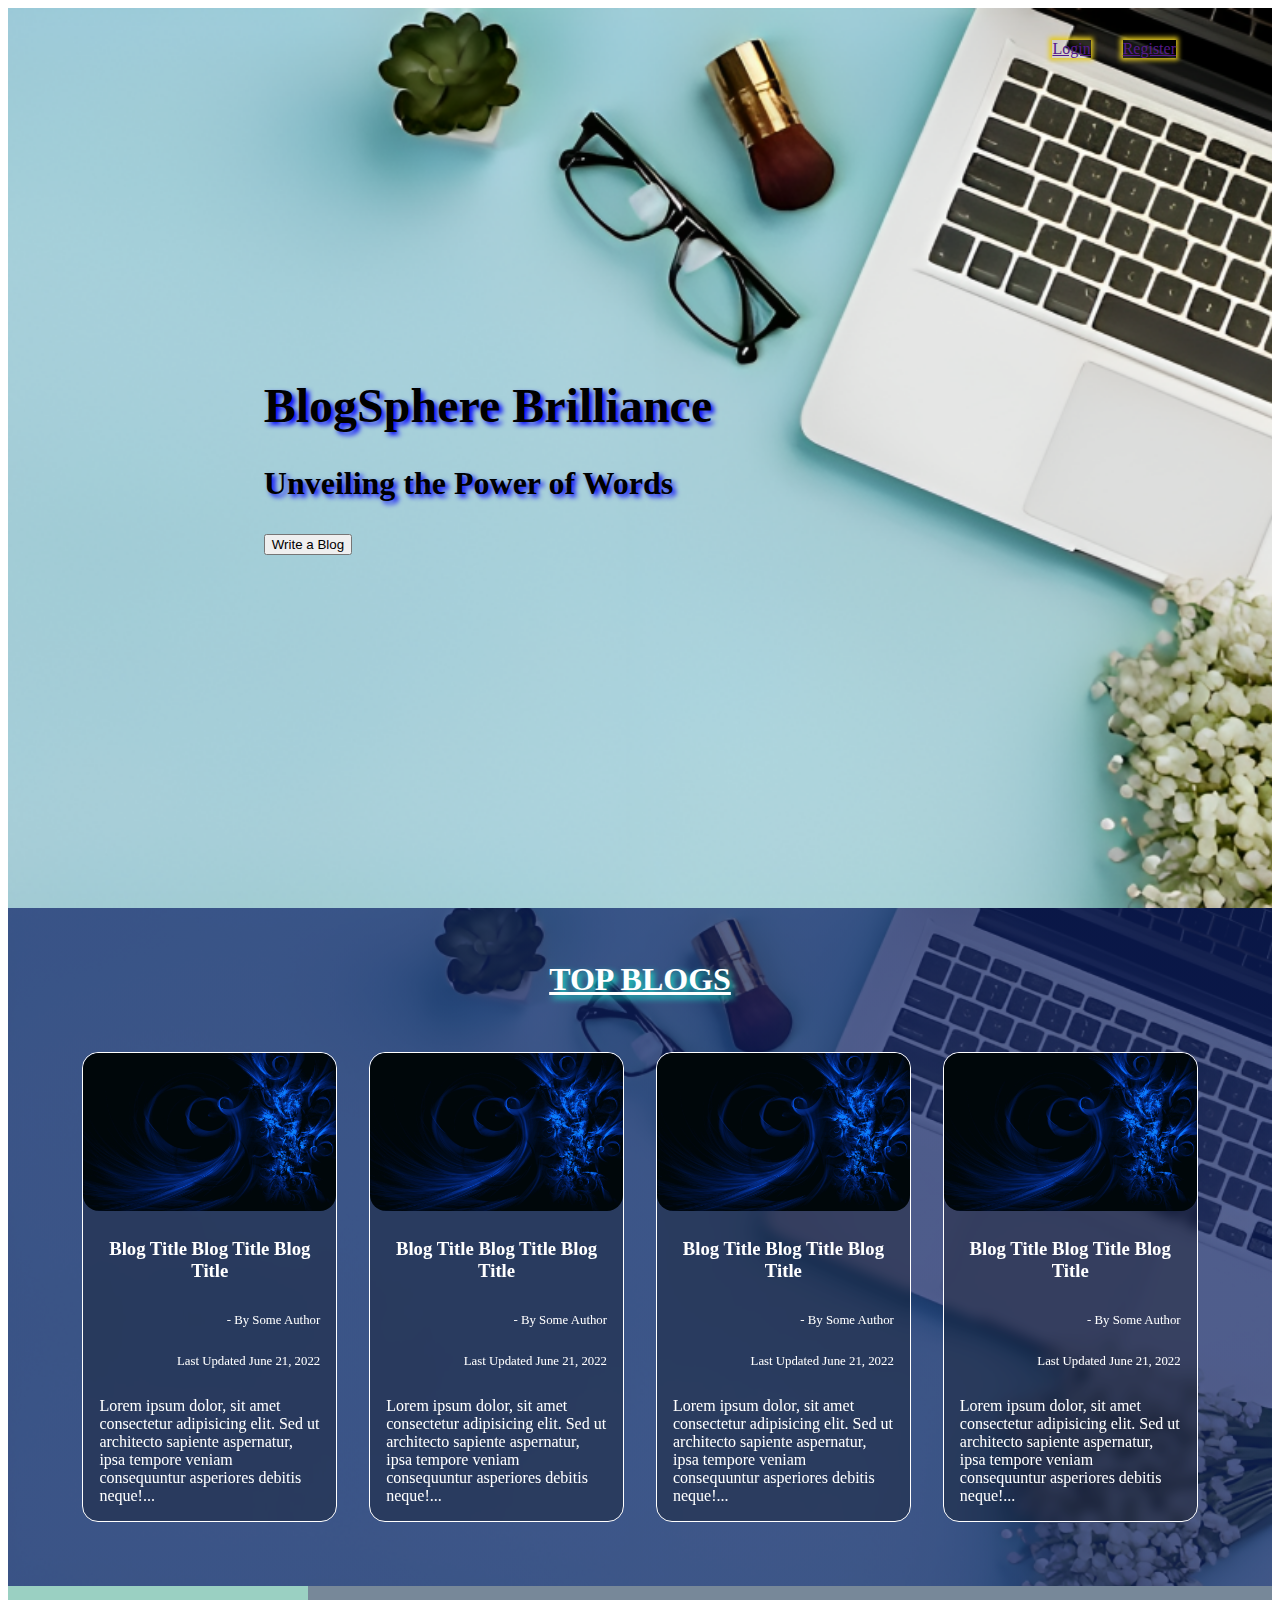
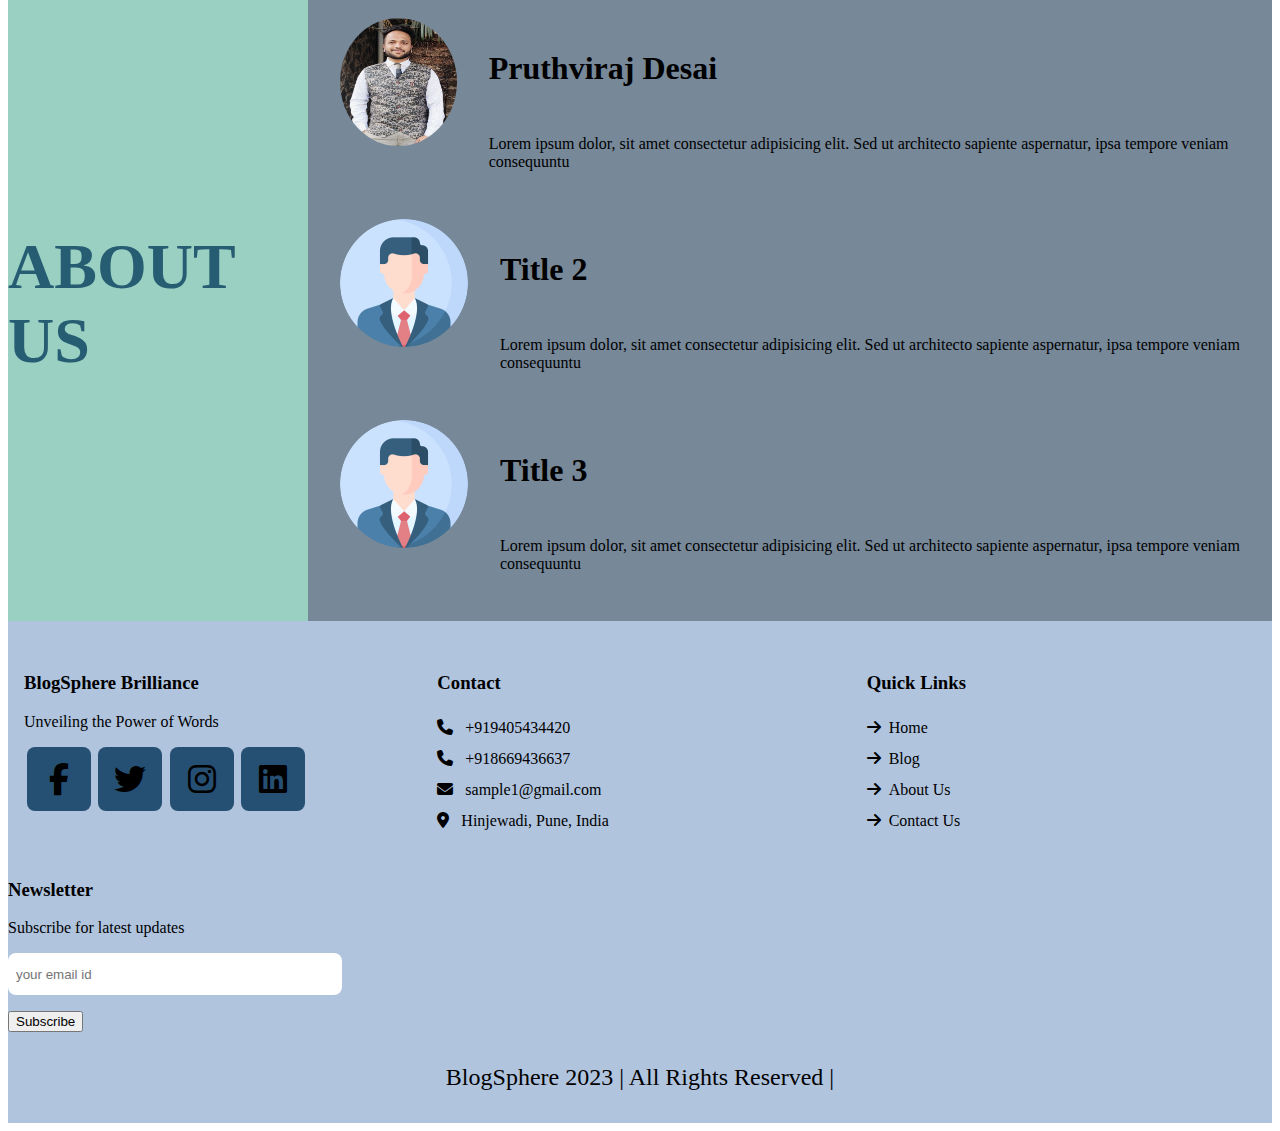
<file: Front-End/index.html>
<!DOCTYPE html>
<html lang="en">
<head>
    <meta charset="UTF-8">
    <meta name="viewport" content="width=device-width, initial-scale=1.0">
    <title>Document</title>
    <link href="https://cdn.jsdelivr.net/npm/bootstrap@5.3.2/dist/css/bootstrap.min.css" rel="stylesheet" integrity="sha384-T3c6CoIi6uLrA9TneNEoa7RxnatzjcDSCmG1MXxSR1GAsXEV/Dwwykc2MPK8M2HN" crossorigin="anonymous">
    <link rel="stylesheet" href="https://cdnjs.cloudflare.com/ajax/libs/font-awesome/6.5.1/css/all.min.css">
    <link rel="stylesheet" href="./css/index.css">
</head>
<body>
    <div class="background">
        <div class="nav-options">
            <a href="" class="btn btn-outline-warning">Login</a>
            <a href="" class="btn btn-outline-warning">Register</a>
        </div>

        <div class="center-content">
            <div class="content-header">
                <h1>BlogSphere Brilliance</h1>
                <p>Unveiling the Power of Words</p>
                <button class="btn btn-dark">Write a Blog</button>
            </div>
        </div>
    </div>

    <div class="blogs-section">
        <div class="heading">
            <h1>TOP BLOGS</h1>
        </div>

        <div class="top-blogs">
            <div class="blog">
                <img src="./assets/Images/Repo1/cover.jpg" alt="">
                <h3>Blog Title Blog Title Blog Title</h3>
                <p class="author">- By Some Author</p>
                <p class="date">Last Updated June 21, 2022</p>
                <p>Lorem ipsum dolor, sit amet consectetur adipisicing elit. Sed ut architecto 
                    sapiente aspernatur, ipsa tempore veniam consequuntur asperiores debitis neque!...
                </p>
            </div>

            <div class="blog">
                <img src="./assets/Images/Repo1/cover.jpg" alt="">
                <h3>Blog Title Blog Title Blog Title</h3>
                <p class="author">- By Some Author</p>
                <p class="date">Last Updated June 21, 2022</p>
                <p>Lorem ipsum dolor, sit amet consectetur adipisicing elit. Sed ut architecto 
                    sapiente aspernatur, ipsa tempore veniam consequuntur asperiores debitis neque!...
                </p>
            </div>

            <div class="blog">
                <img src="./assets/Images/Repo1/cover.jpg" alt="">
                <h3>Blog Title Blog Title Blog Title</h3>
                <p class="author">- By Some Author</p>
                <p class="date">Last Updated June 21, 2022</p>
                <p>Lorem ipsum dolor, sit amet consectetur adipisicing elit. Sed ut architecto 
                    sapiente aspernatur, ipsa tempore veniam consequuntur asperiores debitis neque!...
                </p>
            </div>

            <div class="blog">
                <img src="./assets/Images/Repo1/cover.jpg" alt="">
                <h3>Blog Title Blog Title Blog Title</h3>
                <p class="author">- By Some Author</p>
                <p class="date">Last Updated June 21, 2022</p>
                <p>Lorem ipsum dolor, sit amet consectetur adipisicing elit. Sed ut architecto 
                    sapiente aspernatur, ipsa tempore veniam consequuntur asperiores debitis neque!...
                </p>
            </div>
        </div>
    </div>

    <div class="about">
      <div class="one">
        <h1>ABOUT US</h1>
      </div>
      <div class="two">
        <div class="person">
          <img src="./assets/Images/Repo1/KKK-41.jpg" alt="">
          <div class="person-info">
               <h3>Pruthviraj Desai</h3>
               <p>Lorem ipsum dolor, sit amet consectetur adipisicing elit. Sed ut architecto 
                 sapiente aspernatur, ipsa tempore veniam consequuntu</p>
          </div>
        </div>
        
        <div class="person">
          <img src="./assets/Images/Repo1/profile.png" alt="">
          <div class="person-info">
               <h3>Title 2</h3>
               <p>Lorem ipsum dolor, sit amet consectetur adipisicing elit. Sed ut architecto 
                 sapiente aspernatur, ipsa tempore veniam consequuntu</p>
          </div>
        </div>

        <div class="person">
          <img src="./assets/Images/Repo1/profile.png" alt="">
          <div class="person-info">
               <h3>Title 3</h3>
               <p>Lorem ipsum dolor, sit amet consectetur adipisicing elit. Sed ut architecto 
                 sapiente aspernatur, ipsa tempore veniam consequuntu</p>
          </div>
        </div>
        
      </div>
    </div>

    <div class="footer">
      <div class="footer-container">
        <div class="box logo">
          <h3>BlogSphere Brilliance</h3>
          <p>Unveiling the Power of Words</p>
          <div class="share">
            <a class="fab fa-facebook-f"></a>
            <a class="fab fa-twitter"></a>
            <a class="fab fa-instagram"></a>
            <a class="fab fa-linkedin"></a>
          </div>
        </div>
       
        <div class="box">
          <h3>Contact</h3>
          <a class="links"><i class="fas fa-phone"></i> +919405434420</a>
          <a class="links"><i class="fas fa-phone"></i> +918669436637</a>
          <a class="links"><i class="fas fa-envelope"></i> sample1@gmail.com</a>
          <a class="links"><i class="fas fa-map-marker-alt"></i> Hinjewadi, Pune, India</a>
        </div>

        <div class="box">
          <h3>Quick Links</h3>
          <a class="links"> <i class="fa-solid fa-arrow-right"></i>Home</a>
          <a class="links"> <i class="fa-solid fa-arrow-right"></i>Blog</a>
          <a class="links"> <i class="fa-solid fa-arrow-right"></i>About Us</a>
          <a class="links"> <i class="fa-solid fa-arrow-right"></i>Contact Us</a>
        </div>

        <div class="box newsletter">
          <h3>Newsletter</h3>
          <p>Subscribe for latest updates</p>
          <input type="email" class="email" placeholder="your email id">
          <input type="submit" value="Subscribe" class="btn btn-info">
        </div>
      </div>

      <div class="credits">
        BlogSphere 2023 | All Rights Reserved |
      </div>
    </div>


    <script src="https://cdn.jsdelivr.net/npm/bootstrap@5.3.2/dist/js/bootstrap.bundle.min.js" integrity="sha384-C6RzsynM9kWDrMNeT87bh95OGNyZPhcTNXj1NW7RuBCsyN/o0jlpcV8Qyq46cDfL" crossorigin="anonymous"></script>
</body>
</html>
</file>
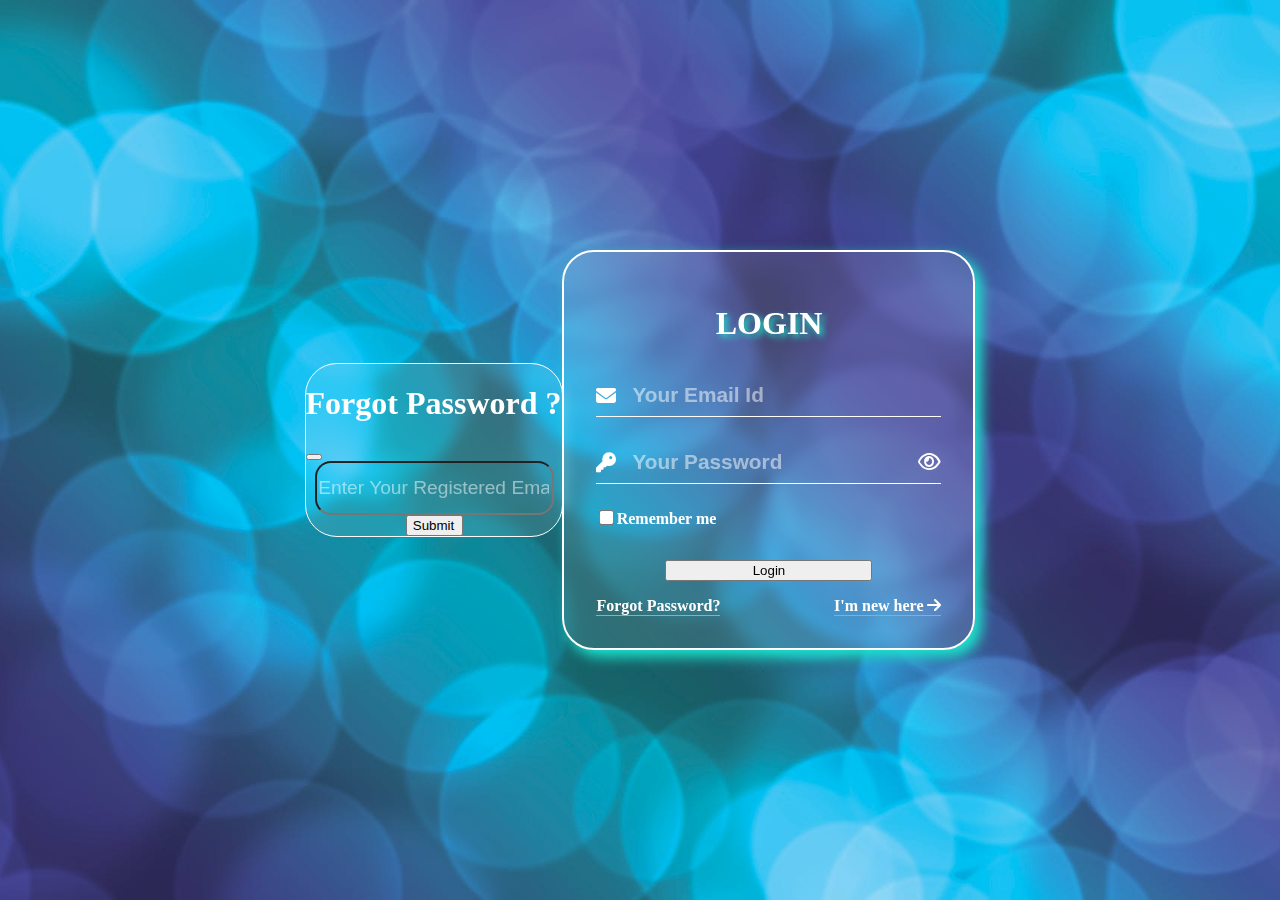
<file: Front-End/html/login.html>
<!DOCTYPE html>
<html>
    <head>
        <meta charset="utf-8">
        
        <title>BlogSphere</title>
        
        <meta name="viewport" content="width=device-width, initial-scale=1">
        <link href="https://cdn.jsdelivr.net/npm/bootstrap@5.3.2/dist/css/bootstrap.min.css" rel="stylesheet" integrity="sha384-T3c6CoIi6uLrA9TneNEoa7RxnatzjcDSCmG1MXxSR1GAsXEV/Dwwykc2MPK8M2HN" crossorigin="anonymous">
        <link rel="stylesheet" href="https://cdnjs.cloudflare.com/ajax/libs/font-awesome/6.5.1/css/all.min.css">
        <link rel="stylesheet" href="../css/login.css">
    </head>
    <body>
      
        <div class="modal fade" id="exampleModal" tabindex="-1" aria-labelledby="exampleModalLabel" aria-hidden="true">
            <div class="modal-dialog">
              <div class="modal-content">
                <div class="modal-header">
                  <h1 class="modal-title fs-5" id="exampleModalLabel">Forgot Password ?</h1>
                  <button type="button" class="btn-close btn-close-white" data-bs-dismiss="modal" aria-label="Close"></button>
                </div>
                <div class="modal-body">
                  <input type="email" class="form-control"  id="" placeholder="Enter Your Registered Email Id">
                </div>
                <div class="modal-footer">
                  <button type="button" data-bs-toggle="modal" data-bs-target="#exampleModal" class="btn btn-warning">Submit</button>
                </div>
              </div>
            </div>
          </div>
          



        <div class="login-card">
            <h1>LOGIN</h1>
            <div class="box">
             <i class="fa-solid fa-lg fa-envelope"></i>
             <input type="email" class="input-box" id="email" placeholder="Your Email Id">
            </div>
            <div class="box">
             <i class="fa-solid fa-lg fa-key"></i>
             <input type="password" class="input-box" id="password" placeholder="Your Password">  
            <div class="icon eye" onclick="showPassword()">
                <i id="eye1" class="fa-regular fa-lg fa-eye icon"></i>
                <i id="eye2" class="fa-regular fa-lg fa-eye-slash icon"></i>
            </div>
        </div>
         <div class="check">
            <input type="checkbox"><span>Remember me</span>
        </div>
      
        <div class="login-btn">
            <button class="btn btn-dark" onclick="login()">Login</button>
        </div>
      
        <div class="register-link">
            <a data-bs-toggle="modal" data-bs-target="#exampleModal">Forgot Password?</a>
            <a href="../html/register.html">I'm new here <i class="fa fa-arrow-right"></i></a>
        </div>
        </div>
        
       <Script src="../js/login.js"></Script>
         <script src="https://cdn.jsdelivr.net/npm/bootstrap@5.3.2/dist/js/bootstrap.bundle.min.js" integrity="sha384-C6RzsynM9kWDrMNeT87bh95OGNyZPhcTNXj1NW7RuBCsyN/o0jlpcV8Qyq46cDfL" crossorigin="anonymous"></script>
    </body>
</html>
</file>
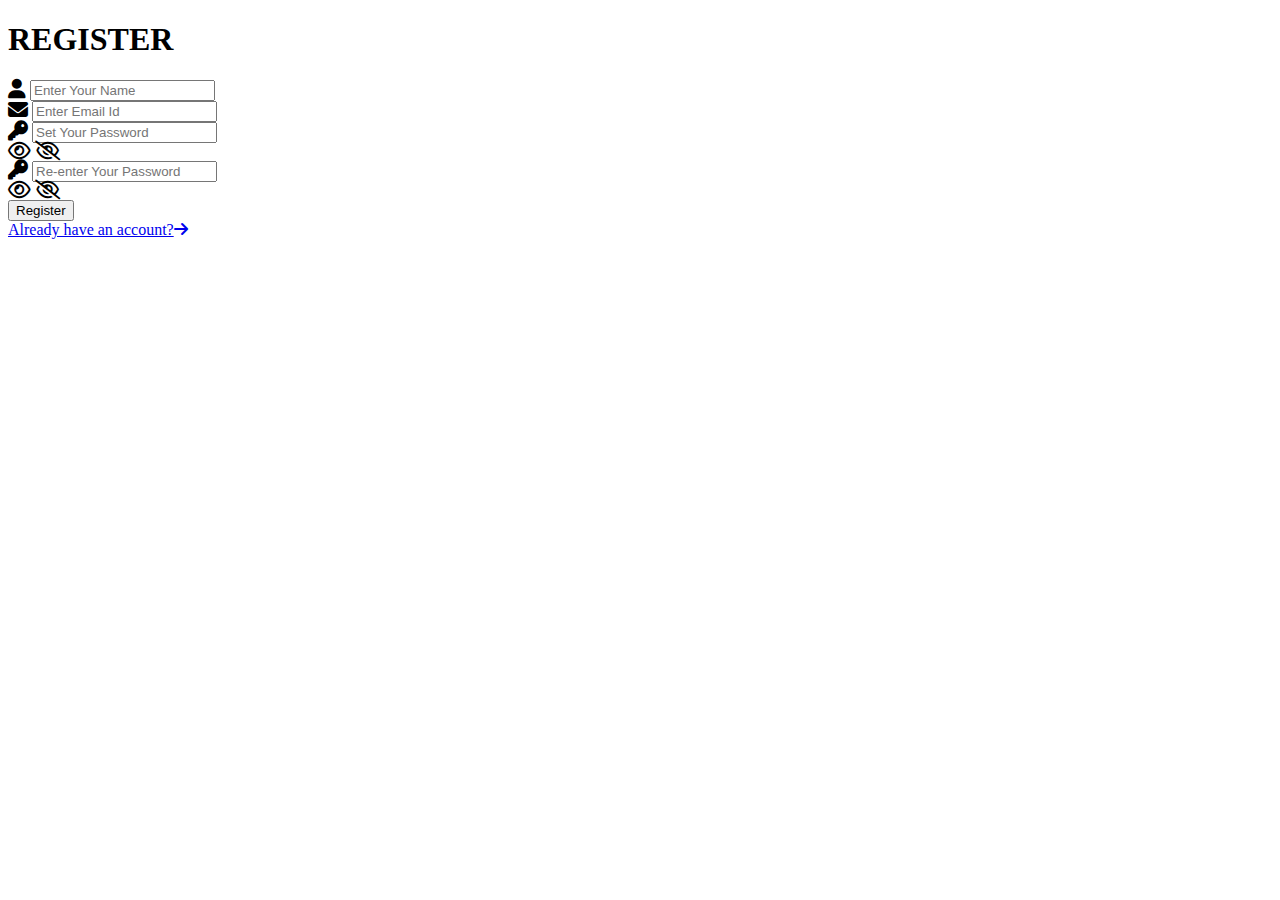
<file: Front-End/html/register.html>
<!DOCTYPE html>
<html>
    <head>
        <meta charset="utf-8">
        
        <title>BlogSphere</title>
        
        <meta name="viewport" content="width=device-width, initial-scale=1">
        <link href="https://cdn.jsdelivr.net/npm/bootstrap@5.3.2/dist/css/bootstrap.min.css" rel="stylesheet" integrity="sha384-T3c6CoIi6uLrA9TneNEoa7RxnatzjcDSCmG1MXxSR1GAsXEV/Dwwykc2MPK8M2HN" crossorigin="anonymous">
        <link rel="stylesheet" href="https://cdnjs.cloudflare.com/ajax/libs/font-awesome/6.5.1/css/all.min.css">
        <link rel="stylesheet" href="../css/register.css">
    </head>
    <body>

        <div class="register-card">
            <h1>REGISTER</h1>
            <div class="box">
                <i class="fa-solid fa-lg fa-user"></i>
                <input type="text" class="input-box" id="name" placeholder="Enter Your Name">
            </div>

            <div class="box">
             <i class="fa-solid fa-lg fa-envelope"></i>
             <input type="email" class="input-box" id="email" placeholder="Enter Email Id">
            </div>

        <div class="box">
             <i class="fa-solid fa-lg fa-key"></i>
             <input type="password" class="input-box" id="password" placeholder="Set Your Password">  
            <div class="icon eye" onclick="showPassword()">
                <i id="eye1" class="fa-regular fa-lg fa-eye icon"></i>
                <i id="eye2" class="fa-regular fa-lg fa-eye-slash icon"></i>
            </div>
        </div>

        <div class="box">
            <i class="fa-solid fa-lg fa-key"></i>
            <input type="password" class="input-box" id="re-password" placeholder="Re-enter Your Password">  
           <div class="icon eye" onclick="showRePassword()">
               <i id="eye3" class="fa-regular fa-lg fa-eye icon"></i>
               <i id="eye4" class="fa-regular fa-lg fa-eye-slash icon"></i>
           </div>
       </div>
        
        <div class="register-btn">
            <button class="btn btn-dark">Register</button>
        </div>
      
        <div class="login-link">
            <a href="../html/login.html">Already have an account?<i class="fa fa-arrow-right"></i></a>
        </div>
        </div>
        
       <Script src="../js/register.js"></Script>
         <script src="https://cdn.jsdelivr.net/npm/bootstrap@5.3.2/dist/js/bootstrap.bundle.min.js" integrity="sha384-C6RzsynM9kWDrMNeT87bh95OGNyZPhcTNXj1NW7RuBCsyN/o0jlpcV8Qyq46cDfL" crossorigin="anonymous"></script>
    </body>
</html>
</file>
<file: Front-End/css/index.css>
.background{
    margin: 0;
    padding: 0;
    background-image: url('../assets/Images/Repo1/background.png');
    height: 100vh;
    background-size: cover;
    background-position: top;
}

.background .nav-options{
    display: flex;
    justify-content: right;
    gap: 2rem;
    padding: 2rem 6rem;
}

.background .nav-options .btn{
    box-shadow: 0 0 0.3rem 0.2rem rgb(229, 202, 30);
}

.center-content{
    display: flex;
    justify-content: center;
    align-items: center;
    width: 75vw;
    height: 80vh;
}

.center-content .content-header h1{
    font-size: 3rem;
    text-shadow: 0.2rem 0.2rem 0.3rem blue;
}

.center-content .content-header p{
    font-size: 2rem;
    font-weight: 600;
    text-shadow: 0.2rem 0.2rem 0.3rem blue;
}

.center-content .content-header button{
    transition: 0.3s;
}

.center-content .content-header button:hover{
    transform: scale(0.9);
}




.blogs-section{
    background-image: linear-gradient(rgba(14, 33, 101, 0.7), rgba(14, 33, 101, 0.7)), url('../assets/Images/Repo1/background.png');
    background-size: cover;
    background-position: center;
}

.blogs-section .heading{
    color: white;
    text-shadow: 0.2rem 0.2rem 0.4rem rgb(27,227,204);
    display: flex;
    justify-content: center;
    padding-top: 2rem;
}

.blogs-section .heading h1{
    text-decoration: underline;
}

.blogs-section .top-blogs{
    padding-top: 2rem;
    padding-bottom: 4rem;
    display: flex;
    justify-content: center;
    gap: 2rem;
}

.blogs-section .top-blogs .blog{
    display: flex;
    flex-direction: column;
    width: 20%;
    border: 1px solid white;
    border-radius: 1rem;
    background-color: rgba(0, 0, 0, 0.3);
    backdrop-filter: blur(0.4rem);
    color: white;
    cursor: pointer;
    transition: 0.3s;
}

.blogs-section .top-blogs .blog:hover{
    transform: scale(1.1);
    box-shadow: 0 0 0.4rem 0.3rem rgb(27, 227, 204);
}

.blogs-section .top-blogs .blog img{
    border-radius: 1rem;
}

.blogs-section .top-blogs .blog h3{
    padding: 0.5rem 1rem 0 1rem;
    text-align: center;
}

.blogs-section .top-blogs .blog .author{
font-size: 0.8rem;
display: flex;
justify-content: right;

}

.blogs-section .top-blogs .blog .date{
    font-size: 0.8rem;
    display: flex;
    justify-content: right;
    
}

.blogs-section .top-blogs .blog p{
padding: 0 1rem 0 1rem;
}

.about {
    
    display: flex;
}

.about .one {
    background-color: #9AD0C2;
    width: 25%;
    color: #265D73;
    display: flex;
    align-items: center;
    justify-content: center;
}

.about .one h1{
    font-size: 4rem;

}

.about .two {
    background-color:lightslategray;
    width: 75%;
    color:black;
    display: flex;
    justify-content: center;
    flex-direction: column;
    padding: 2rem 2rem;  
    gap: 2rem;
}

.about .two .person{
    display: flex;
}

.about .two .person .person-info{
padding-left: 2rem;
display: flex;
justify-content: center;
flex-direction: column;
}

.about .two .person .person-info h3{
font-size: 2rem;
}

.about .two .person img{
height: 8rem;
width: 8rem;
border-radius: 50%;
}

.footer{
    background-color:lightsteelblue;
}

.footer .footer-container{
    display: grid;
    grid-template-columns: repeat(auto-fit, minmax(20rem, 1fr));
    gap: 1.5rem;
    padding-top: 2rem;
}

.footer .footer-container .logo{
    margin-left: 1rem;
}

.footer .footer-container .box h3,
.footer .footer-container .box p{
    color:black;
}

.footer .footer-container .box .share a{
    color:black;
    height: 4rem;
    width: 4rem;
    line-height: 4rem;
    font-size: 2rem;
    border-radius: 0.5rem;
    margin-left: 0.2rem;
    background: #265073;
    text-align: center;
    text-decoration: none;
    cursor: pointer;
    transition: 0.4s;
}

.footer .footer-container .box .share a:hover{
    transform: scale(0.7);
}

.footer .footer-container .box .links{
display: block;
font-size: 1rem;
color:  black;
text-decoration: none;
cursor: pointer;
padding: 0.4rem 0;
}

.footer .footer-container .box .links i{
    padding-right: 0.5rem;
    transition: 0.4s;
}

.footer .footer-container .box .links:hover i{
padding-right: 1.5rem;
}

.footer .footer-container .newsletter .email{
height: 2.5rem;
width: 80%;
border-radius: 0.5rem;
margin-bottom: 1rem;
border: none;
padding-left: 0.5rem;
} 

.footer .footer-container .newsletter .email:focus{
    outline: none;
    box-shadow: 0 0 0.4rem 0.3rem rgb(27, 227, 204);
}

.footer .footer-container .newsletter .btn{
    transition: 0.3s;

}

.footer .footer-container .newsletter .btn:hover{
    transform: scale(0.9);
}

.footer .credits{
    color: black;
    margin-top: 2rem;
    padding-bottom: 2rem;
    font-size: 1.5rem;
    text-align: center;
}
</file>
<file: Front-End/css/login.css>
body{
    margin: 0;
    padding: 0;
    background-image:url(../assets/Images/Repo1/background.jpg);
    height: 100vh;
    background-size: cover;
    background-position: center;
    display: flex;
    justify-content: center;
    align-items: center;
}

.login-card{
    background: rgba(255,255,255,0.1);
    backdrop-filter: blur(0.4rem);
    border: 2px solid white;
    border-radius: 2rem;
    padding: 2rem;
    box-shadow: 0.4rem 0.4rem 0.8rem rgb(27,227,204);
}

.login-card h1{
    text-align: center;
    color: white;
    text-shadow:0.2rem 0.2rem 0.4rem rgb(27,227,204);
    margin-bottom: 2rem;
}

.login-card .box i{
    color: white;
}

.login-card .box .input-box{
    width: 100%;
    height: 2.5rem;
    padding-left: 1rem;
    outline: none;
    border: none;
    background: transparent;
    color: white;
    font-size: 1.3rem;
    font-weight: 600;
}

.login-card .box .input-box::placeholder{
    color: rgba(255,255,255,0.5);
}

.login-card .box{
    width: 100%;
    display: flex;
    margin-bottom:1.5rem ;
    align-items: center;
    border-bottom: 1px solid white;
}

#eye2{
    display: none;
}

.login-card .box .icon-eye{
    cursor: pointer;
}

.login-card .check input{
    transform: scale(1.2);
    margin-right: 0.2rem;
}

.login-card .check input:checked{
    accent-color: black;
}

.login-card .check span{
    color: white;
    font-weight: 600;
}

.login-card .login-btn{
    justify-content: center;
    display: flex;
    margin-top: 2rem;
}

.login-card .login-btn .btn{
    transition: 0.3s;
    width: 60%;
}

.login-card .login-btn .btn:hover{
    transform: scale(0.9);
}

.login-card .register-link{
    justify-content: space-between;
    margin-top: 1rem;
    display: flex;
}

.login-card .register-link a{
    color: white;
    font-weight: 600;
    text-decoration: none;
    border-bottom: 0.1rem solid rgb(27,227,204);
    transition: 0.3s;
    cursor: pointer;
}


.login-card .register-link a:hover{
    transform: scale(1.1);
    text-shadow: 0.2rem 0.2rem 0.4rem rgb(27,227,204);
    color: white;
}

.modal .modal-dialog .modal-content{
    border-radius: 2rem;
    border: 0.1rem solid white;
    background: rgba(255,255,255,0.1);
    backdrop-filter: blur(0.4rem);
}

.modal .modal-dialog .modal-content .modal-header h1{
    color: white;
}

.modal .modal-dialog .modal-content .modal-body{
    justify-content: center;
    display: flex;
}

.modal .modal-dialog .modal-content .modal-body input{
    width: 90%;
    height: 3rem;
    border-radius: 1rem;
    font-size: 1.2rem;
    background-color: transparent;
    color: white;
}


.modal .modal-dialog .modal-content .modal-body input::placeholder{
    color: rgba(255,255,255,0.5);
}

.modal .modal-dialog .modal-content .modal-footer{
    display: flex;
    justify-content: center;
}
</file>
<file: Front-End/css/register.css>
.register-box{
    border: 2px solid black;
    justify-content: center;
    align-items: center;
    display: flex;
    width: 50%;   
    padding: 1%;
    background-color:blanchedalmond;
    border-radius: 2rem;
}

.page-container{
    justify-content: center;
    align-items: center;
    display: flex;   
    height: 100vh;
}

.page-container .register-box .register-button{
    text-align: center;
    margin-bottom: 1rem;
}

.page-container .register-box p{
    text-align: center;
}


.form-header{
    justify-content: center;
    padding-left: 40%;
    text-align: center;
    font-family: Verdana, Geneva, Tahoma, sans-serif;
    font-size: x-large;
    font-weight: bolder;
}


.page-container .register-box .inner-form-div{
    display: flex;
    margin-bottom: 2rem;
}
</file>
